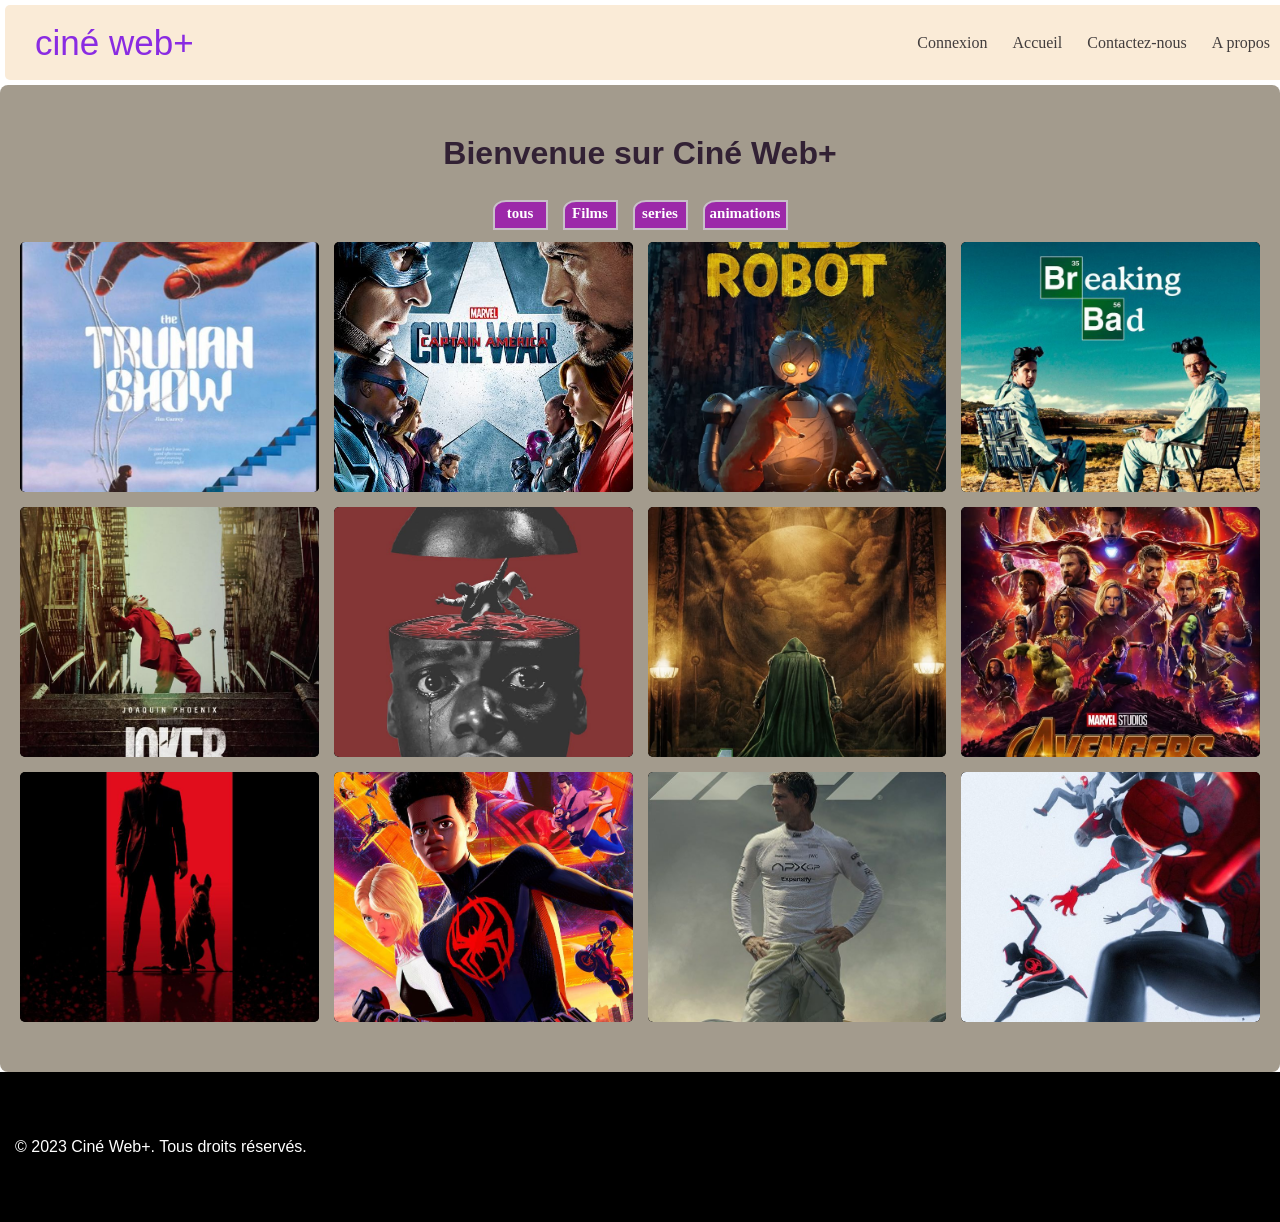
<file: index.html>
<!DOCTYPE html>
<html lang="fr">
<head>
    <meta charset="UTF-8">
    <meta name="viewport" content="width=device-width, initial-scale=1.0">
    <link href="style.css" rel="stylesheet">
    <title>Document</title>
</head>
<body>

    <header>
        <nav class="navbar">
            
        <div class="lien">
            <a href="index.html" class="button">ciné web+</a>
            <div class="items">
            <a href="index2.html" class="liens">Connexion</a>
            <a href="index.html" class="liens">Accueil</a>
            <a href="#" class="liens">Contactez-nous</a>
            <a href="#" class="liens">A propos</a>
        </div>
        </div>
            
        </nav>
    </header>

    <main class="container">
        <h1 class="title">Bienvenue sur Ciné Web+</h1>
        <div class="list">
            <h2 class="films">tous</h2>
            <h2 class="films">Films</h2>
            <h2 class="series">series</h2>
            <h2 class="animations">animations</h2>
        </div>
        
        <section class="hero">
        <a href="#">
        <div class="card"><img src="2040762329613001.jpg" alt="Image 1" />
        <p class="name">the truman show</p></div></a>

<a href="#">
        <div class="card"><img src="10625749106235713.jpg" alt="Image 2" />
        <p class="name">avenger civil war</p></div></a>

<a href="#">
        <div class="card"><img src="15762667442921896.jpg" alt="Image 3" />
        <p class="name">the wild robot</p></div></a>

<a href="#">
        <div class="card"><img src="16958936097634616.jpg" alt="Image 4" />
        <p class="name">breaking bad</p></div></a>

<a href="#">
        <div class="card"><img src="57209857759746480.jpg" alt="Image 5" />
        <p class="name">joker</p></div></a>

<a href="#">
        <div class="card"><img src="1092404453385574208.jpg" alt="Image 6" />
        <p class="name">get out</p></div></a>

<a href="#">
        <div class="card"><img src="avengers doomsday poster - Google Search.jpg" alt="Image 7" />
            <p class="name">avenger doomsday</p></div></a>

<a href="#">
        <div class="card"><img src="Marvel Studios' AVENGERS_ INFINITY WAR Featurette___.jpg" alt="Image 8" />
            <p class="name">avenger infinty war</p></div></a>

<a href="#">
        <div class="card"><img src="Movie Poster Design.jpg" alt="Image 9" />
            <p class="name">john wick</p></div></a>

<a href="#">
        <div class="card"><img src="SPIDER-MAN_ ACROSS THE SPIDER-VERSE _ Poster.jpg" alt="Image 9" />
        <p class="name">spider-man accros</p></div></a>

<a href="#">
        <div class="card"><img src="F1 Poster.jpg" alt="Image 9" />
        <p class="name">F1</p></div></a>

        <a href="#">
        <div class="card"><img src="Spider-Man_ Across the Spider-Verse.jpg" alt="Image 9" />
            <p class="name">spider-man</p></div></a>
        </div>
        </section>
    </main>
    <script src="script.js"></script>
</body>
<footer>
    <p>&copy; 2023 Ciné Web+. Tous droits réservés.</p>
</footer>
</html>
</file>
<file: style.css>
*{
    margin: 0;
    padding: 0;
    box-sizing: border-box;
}

.navbar{
    display: flex;
    background-color: antiquewhite;
    height: 75px;
    border-radius: 5px;
    align-items: center;
    margin: 5px 5px;
    width: 100%;
    max-width: 3500px;
}

.lien{
    display: flex;
    align-items: center;
    width: 100%;
    margin: 0 15px;
     justify-content: space-between;
}

.button{
    
    align-items: center;
    font-size: 35px;
    
    color: blueviolet;
    margin: 0 15px;
    font-family:Impact, Haettenschweiler, 'Arial Narrow Bold', sans-serif;
}

.items{
    display:flex;
   
    gap:25px;
    
    align-items: center;
    
    height: 55px;
}

a{
    color:rgb(66, 61, 61);
    text-decoration: none;
}

.liens:hover{
    cursor: pointer;
    color: blueviolet;
    transform: scale(1.1);
    transition: all 0.5s ease-in-out;
    
}

.button:hover{
color:rgb(162, 129, 209);
transform: scale(1.1);
    transition: all 0.5s ease-in-out;
}


main{
    
    width: 100%;
    min-height: 100vh;
    padding: 50px 20px;
    
    border-radius: 8px;
    background:rgb(163, 155, 141);

}

h1{
    text-align: center;
    font-family:Impact, Haettenschweiler, 'Arial Narrow Bold', sans-serif;
    color:rgb(50, 33, 52);
    margin-bottom: 15px;
}

h1.title:hover{
    cursor: pointer;
    text-decoration: underline;
    color:#f3f3f3;
    transform: scale(1.1);
    transition: all 0.5s ease-in-out;
}

.list{
    display: flex;
    align-items: center;
    justify-content: center;
    gap: 15px;
    height:55px;
    
}

.films {
    background:rgb(156, 41, 169);
    border-top-left-radius: 13px 10px;
    color: white;
    border: rgb(201, 191, 201) 2px solid;
    font-size: 15px;
    padding-top: 3px;
    text-align: center;
    height: 30px;
    width: 55px;
}

.series{ 
    background:rgb(156, 41, 169);
    border-top-left-radius: 13px 10px;
    color: white;
    border: rgb(201, 191, 201) 2px solid;
    font-size: 15px;
    padding-top: 3px;
    text-align: center;
    height: 30px;
    width: 55px;
}

.animations{
     background:rgb(156, 41, 169);
    border-top-left-radius: 13px 10px;
    color: white;
    border: rgb(201, 191, 201) 2px solid;
    font-size: 15px;
    padding-top: 3px;
    text-align: center;
    height: 30px;
    width: 85px;
}
    
.animations:hover{
    cursor: pointer;
    background:rgb(219, 208, 208);
    transform: scale(1.1);
    transition: all 0.5s ease-in-out;
    color:purple;
    border-radius: 13px 10px;
    
}

.films:hover{
    cursor: pointer;
    background:rgb(219, 208, 208);
    transform: scale(1.1);
    transition: all 0.5s ease-in-out;
    color:purple;
    border-radius: 13px 10px;
}

.series:hover{
    cursor: pointer;
    background:rgb(219, 208, 208);
    transform: scale(1.1);
    transition: all 0.5s ease-in-out;
    color:purple;
    border-radius: 13px 10px;
}

.hero{
    display:grid;
    width:100%;
    grid-template-columns: repeat(2, 1fr);
    gap:15px;
    
}

@media(min-width:768px){
    .hero{
        grid-template-columns: repeat(4, 1fr);
    }
}

.card:hover{
    box-shadow: rgb(14, 9, 9) 5px 15px 15px;
    background:rgb(0, 0, 0);
    margin:15px 0;
    border-top-left-radius: 20px 10px;
     
}

.card:hover .name{
    visibility: visible;
    transition: all 0.5s ease-in-out;
    opacity: 1;
    transform: scale(1.1);
    transition: all 0.5s ease-in-out;
    text-align: center;
}

.card{
    margin: none;
    height:250px;
   position:relative;
    overflow:hidden;
    max-width:100%;
    border-radius:5px;
    background:rgb(5, 1, 1);
}

.name{
    color:white;
    font-family:Impact, Haettenschweiler, 'Arial Narrow Bold', sans-serif;
    font-size: 13px;
    text-align:center;
    margin: 5px 0;
    position: absolute;
    bottom: 0;
    left: 0;
    right: 0;
    z-index: 2;
    visibility: hidden;
}

img{
    width:100%;
    height:100%;
    object-fit: cover;
    border-radius:5px;
    
}

img:hover{
    transform: scale(1.1);
    transition: all 0.5s ease-in-out;
    
}

footer{
    display:flex;
    padding: 0 15px;
    align-items:center;
    height:150px;
    background-color:rgb(0, 0, 0);
    color:white;
    font-family:Impact, Haettenschweiler, 'Arial Narrow Bold', sans-serif;
}











@media (max-width: 600px) { ... }
</file>
